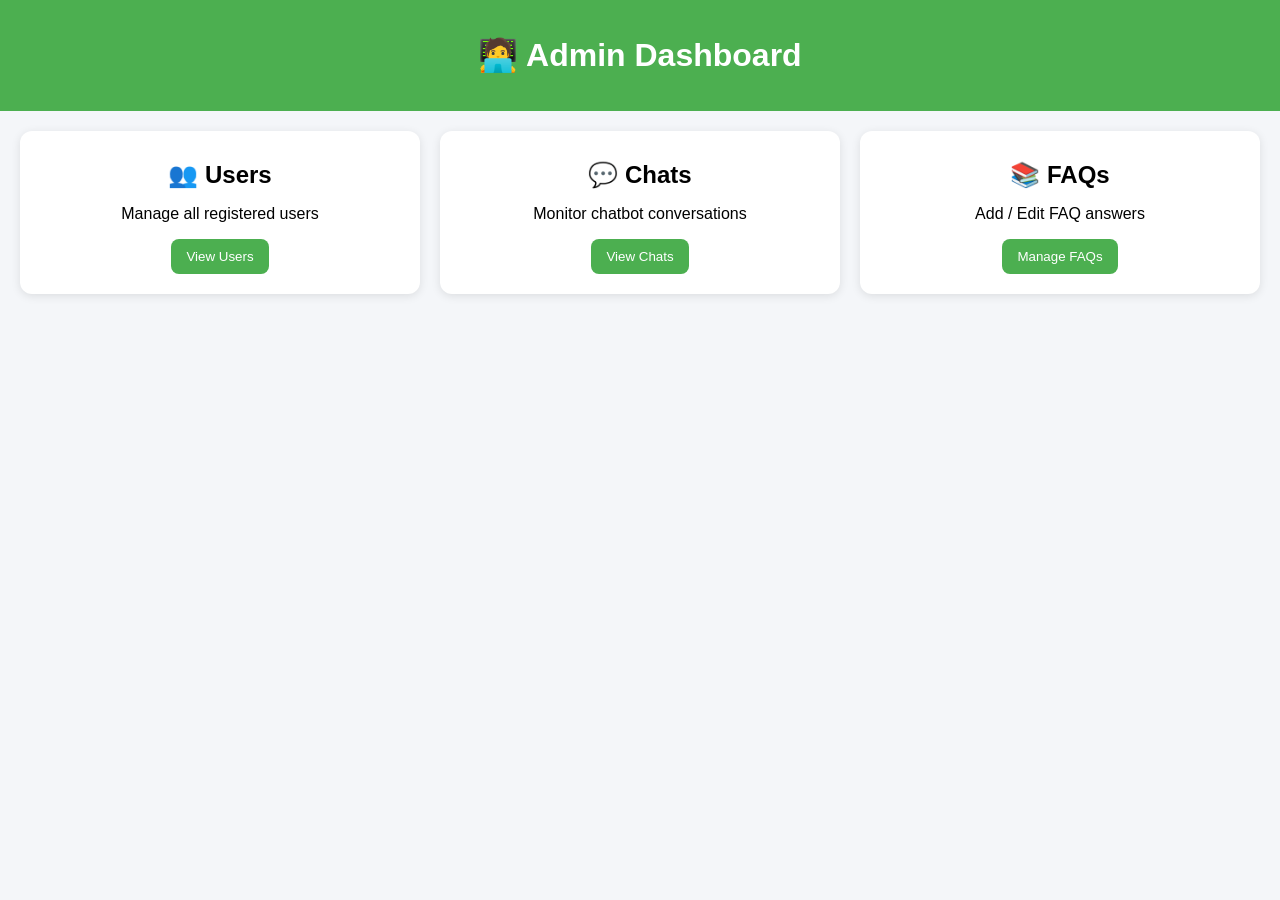
<file: templates/admin.html>
<!DOCTYPE html>
<html lang="en">
<head>
<meta charset="UTF-8">
<title>Admin Panel</title>

<style>
body {
    font-family: Arial;
    background: #f4f6f9;
    margin: 0;
}

.header {
    background: #4CAF50;
    color: white;
    padding: 15px;
    text-align: center;
}

.container {
    padding: 20px;
    display: grid;
    grid-template-columns: repeat(3, 1fr);
    gap: 20px;
}

.card {
    background: white;
    padding: 20px;
    border-radius: 12px;
    box-shadow: 0 2px 10px rgba(0,0,0,0.1);
    text-align: center;
}

.card h2 {
    margin: 10px 0;
}

button {
    padding: 10px 15px;
    border: none;
    background: #4CAF50;
    color: white;
    border-radius: 8px;
    cursor: pointer;
}

button:hover {
    background: #45a049;
}
</style>

</head>

<body>

<div class="header">
    <h1>🧑‍💻 Admin Dashboard</h1>
</div>

<div class="container">

    <div class="card">
        <h2>👥 Users</h2>
        <p>Manage all registered users</p>
        <button>View Users</button>
    </div>

    <div class="card">
        <h2>💬 Chats</h2>
        <p>Monitor chatbot conversations</p>
        <button>View Chats</button>
    </div>

    <div class="card">
        <h2>📚 FAQs</h2>
        <p>Add / Edit FAQ answers</p>
        <button>Manage FAQs</button>
    </div>

</div>

</body>
</html>
</file>
